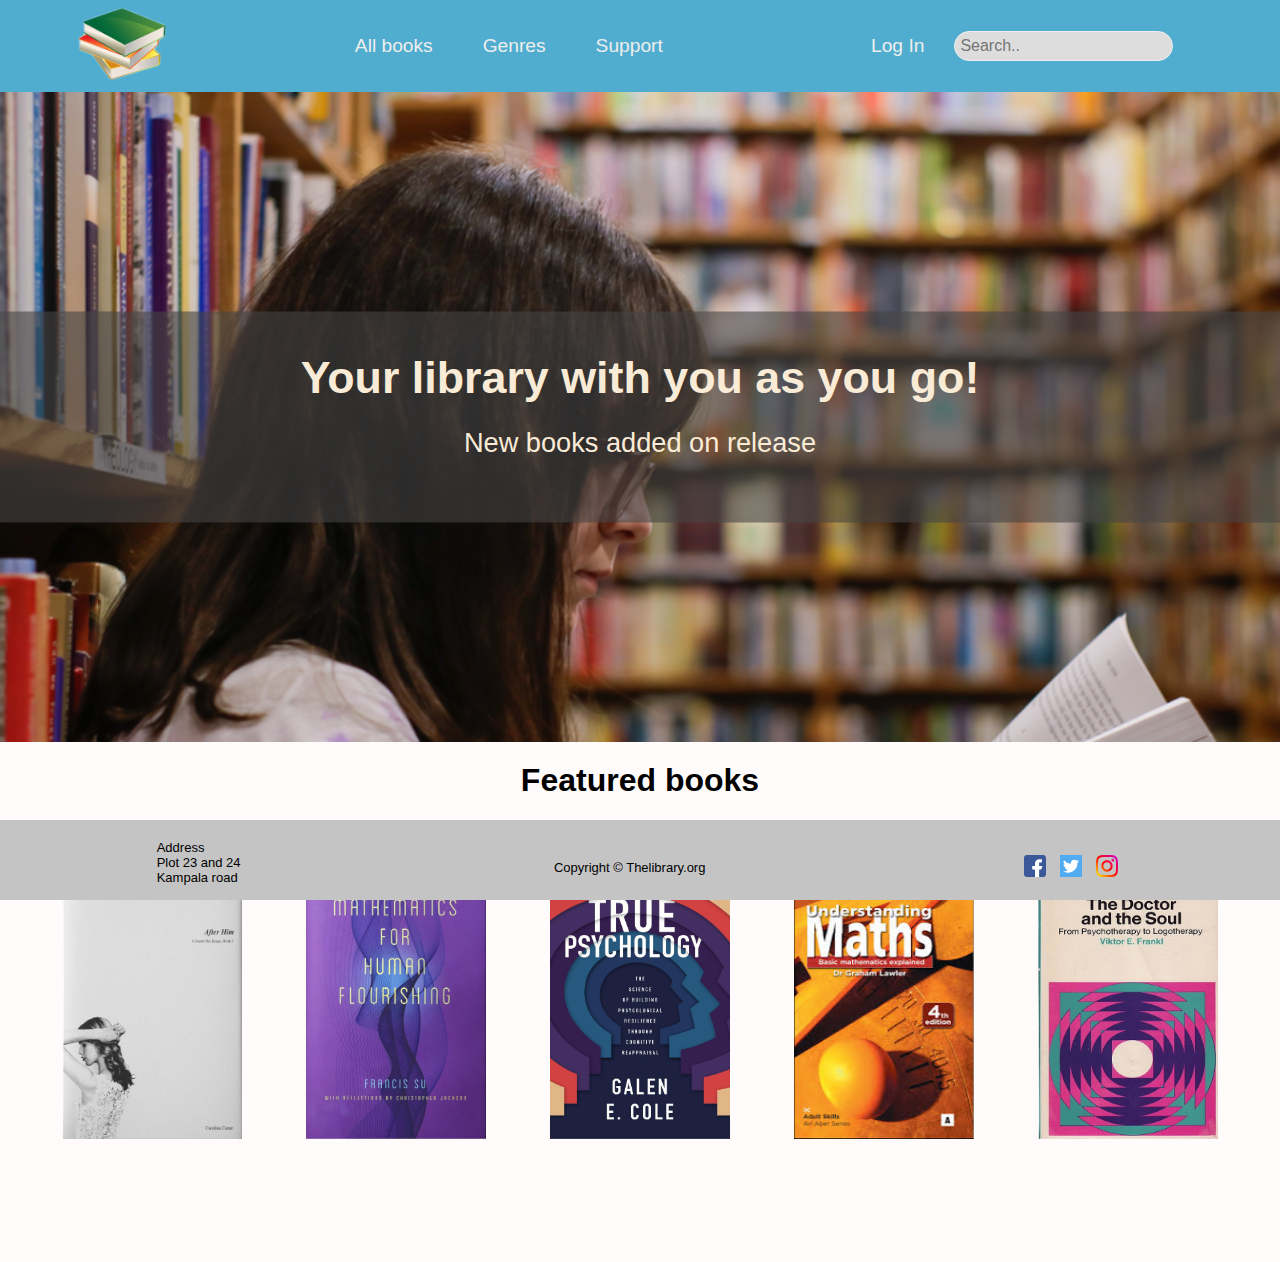
<file: UI/index.html>
<!DOCTYPE html>
<html lang="en">
  <head>
    <meta charset="UTF-8" />
    <meta name="viewport" content="width=device-width, initial-scale=1.0" />
    <title>The Library</title>
    <link rel="stylesheet" href="style.css" />
    <link rel="stylesheet" href="https://cdnjs.cloudflare.com/ajax/libs/font-awesome/4.7.0/css/font-awesome.min.css">
    <link rel="shortcut icon" href="../images/favicon.ico" type="image/x-icon">
  </head>
  <body>
    <div id="navbar">
      <div id="logo">
        <a href="../UI/index.html"><img id="img-logo" src="../images/books.png" alt="LOGO" /></a>
      </div>
      
      <div id="links">
        <ul>
          <li><a href="books.html">All books</a></li>
          <li><a href="bookGenres.html">Genres</a></li>
          <li><a href="support.html">Support</a></li>
        </ul>
      </div>

      <div id="nav-form">
        <a href="log-in.html">Log In</a>
        <form id="search-books">
          <input type="text" placeholder="Search.." />
        </form>
      </div>
    </div>

    <!--The Mobile Menu-->
<div class="topnav" id="myTopnav">
  <div id="mobile-logo">
    <img id="img" src="../images/books.png" alt="LOGO" />
  </div>
  <div style="display: flex; align-self: center;">
      <input type="text" class="active-search" placeholder="Search..">
      <span style="padding-left: 10px"><a href="log-in.html">Log In</a></span>
  </div>
  <a href="books.html">All Books</a>
  <a href="#genres">Genres</a>
  <a href="#support">Support</a>
    <a  href="javascript:void(0);" class="toggle" onclick="myFunction()">
      <!-- <span class="line"></span>
      <span class="line"></span>
      <span class="line"></span> -->
      <i class="fa fa-bars"></i>
  </a>
</div>


  <div id="home-section">
        <div id="intro">
             <h2>Your library with you as you go!</h2>
             <p>New books added on release</p>
         </div>
  </div>
    
    <section class="featured-books">
        <h1 style="text-align: center; padding: 20px; font-size: 2rem;">Featured books</h1>
        <div class="feat-books">
            <li class="book-item">
              <span>Book title</span>
                <img src="../images/feature-books/book1.png" alt="Psychology book">
                <span class="borrow-item">
                  <button id="borrow-book">Borrow</button>
                </span>
            </li>
            <li class="book-item">
                <span>Fundamentals</span>
                <img class="image" src="../images/feature-books/math2.jpg" alt="Mathematics for human flourishing">
                <span class="borrow-item">
                    <button id="borrow-book">Borrow</button>
                </span>
            </li>
            
            <li class="book-item">
                <span>Fundamentals</span>
                <img class="image" src="../images/feature-books/psychology2.jpg" alt="True psychology book">
                <span class="borrow-item">
                    <button id="borrow-book">Borrow</button>
                </span>
            </li>
            <li class="book-item">
                <span>Understanding Mathss</span>
                <img class="image" src="../images/feature-books/math3.jpg" alt="Understanding mathematics">
                
                <span class="borrow-item">
                    <button id="borrow-book">Borrow</button>
                </span>
                
            </li>
            <li class="book-item">
                <span>The doctor and the Soul</span>
                <img src="../images/feature-books/psychology1.jpg" alt="Book-The doctor and the soul">
                <span class="borrow-item">
                    <button id="borrow-book">Borrow</button>
                </span>
                
            </li>
            

        </ul>


    
    <section class="footer" style="position: fixed;">
        <div id="address" style="padding-top: 20px;">
            <p>
                Address
                <br>Plot 23 and 24
                <br>Kampala road
            </p>
        </div>
        <div style="padding-top: 40px;">
            <p>Copyright &#169 Thelibrary.org</p>
        </div>
        <div id="media-icons" style="padding-top: 30px">
            <a href="https://www.facebook.com"><img src="../images/facebook.svg" alt="facebook"></a>
            <a href="https://www.twitter.com"><img src="../images/twitter.svg" alt="twitter"></a>
            <a href="www.instagram.com"><img src="../images/instagram.svg" alt="instagram"></a>

        </div>
        
    </section>
    <script src="../scripts/app.js"></script>
  </body>
</html>
</file>
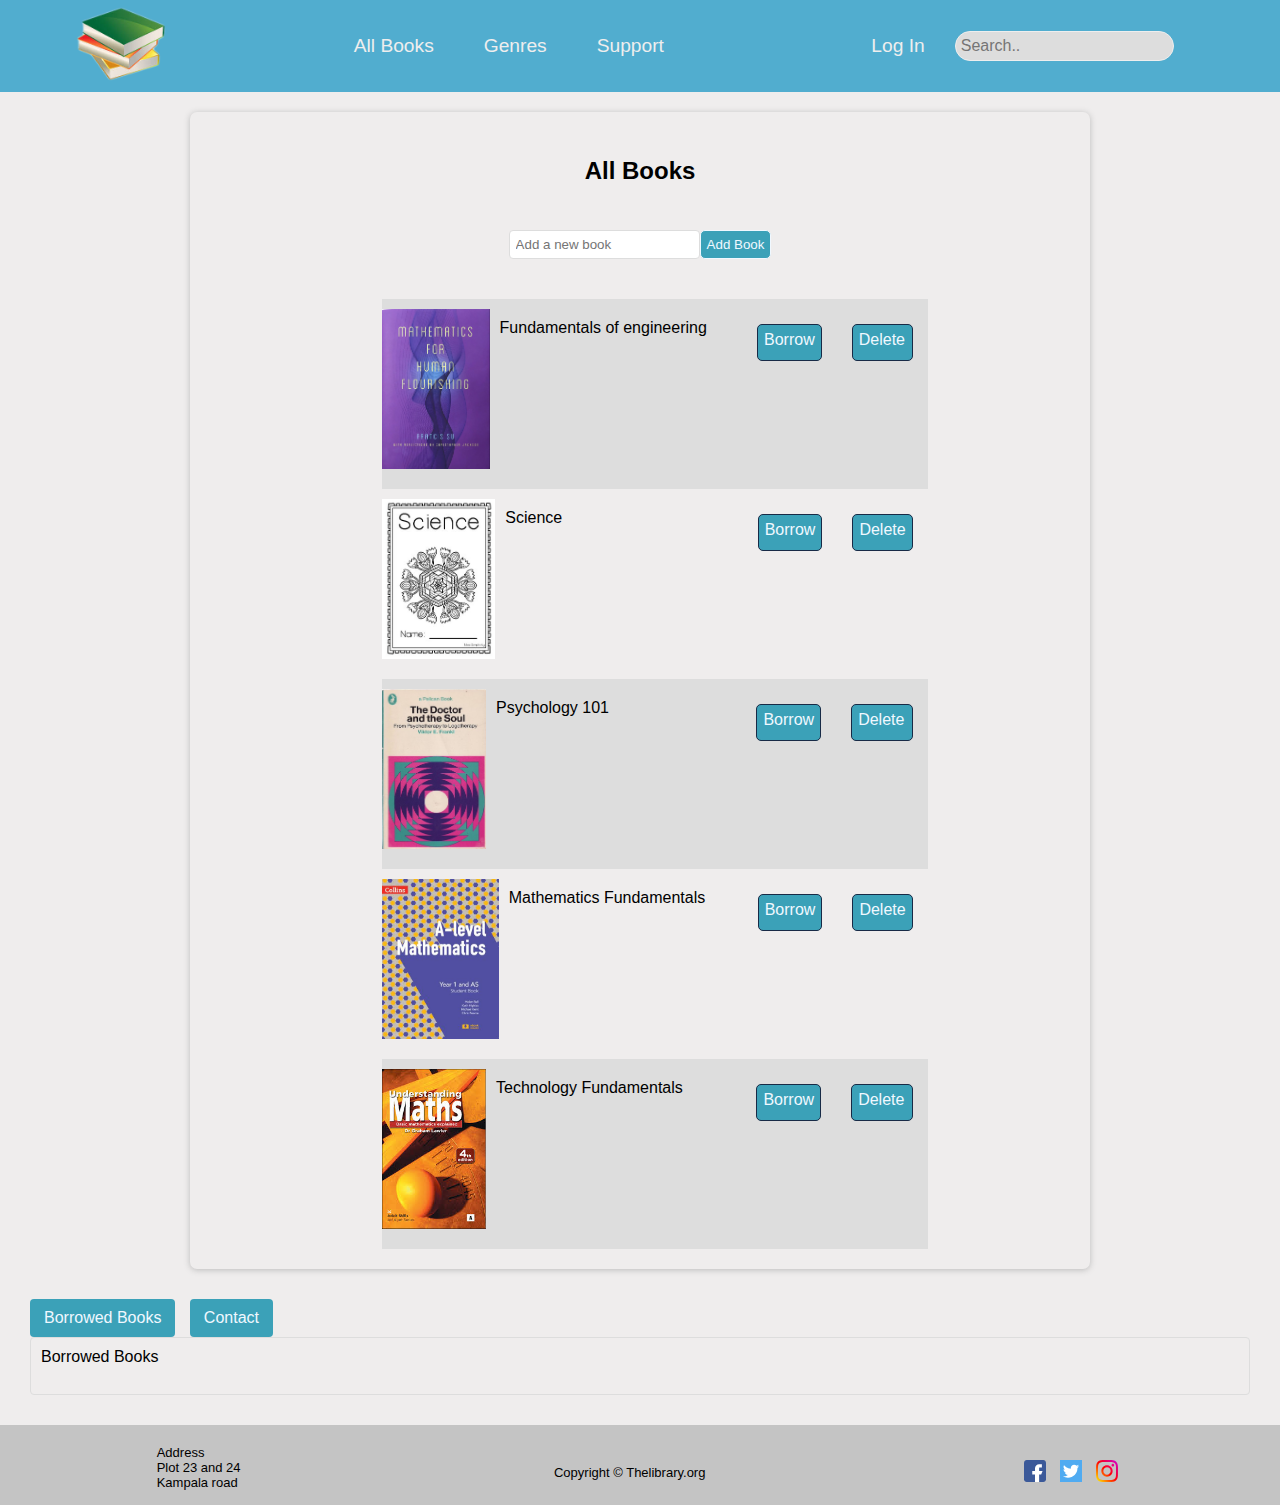
<file: UI/books.html>
<!DOCTYPE html>
<html lang="en">
  <head>
    <meta charset="UTF-8" />
    <meta name="viewport" content="width=device-width, initial-scale=1.0" />
    <link rel="stylesheet" href="style.css" />
    <link
      rel="shortcut icon"
      href="../images/favicon.ico"
      type="image/x-icon"
    />

    <link
      href="https://fonts.googleapis.com/icon?family=Material+Icons"
      rel="stylesheet"
    />
    <title>The Library-all books</title>
  
  </head>
  <body>
    <!--Navigation bar-->
    <div id="navbar">
      <div id="logo">
        <a href="../UI/index.html"><img id="img-logo" src="../images/books.png" alt="LOGO" /></a>
      </div>
      <div id="links">
        <ul>
          <li><a href="books.html">All Books</a></li>
          <li><a href="bookGenres.html">Genres</a></li>
          <li><a href="support.html">Support</a></li>
        </ul>
      </div>
      <div id="nav-form">
        <a href="log-in.html">Log In</a>
        <form id="search-books">
          <input type="text" placeholder="Search.." />
        </form>
      </div>
    </div>
    <span id="welcome-text"></span>

        <!--The Mobile Menu-->
  <div class="topnav" id="myTopnav">
    <div id="mobile-logo">
      <img id="img" src="../images/books.png" alt="LOGO" />
    </div>
    <div style="display: flex; align-self: center;">
        <input type="text" class="active-search" placeholder="Search..">
        <span style="padding-left: 10px"><a href="log-in.html">Log In</a></span>
    </div>
    <a href="books.html">All books</a>
    <a href="#genres">Genres</a>
    <a href="#support">Support</a>
      <a  href="javascript:void(0);" class="toggle" onclick="myFunction()">
        <!-- <span class="line"></span>
        <span class="line"></span>
        <span class="line"></span> -->
        <i class="fa fa-bars"></i>
    </a>
  </div>

    

    <div class="all-books">
      <h2 style="padding: 25px;" >All Books</h2>
      <form id="add-book">
        <input type="text" placeholder="Add a new book">
        <button>Add Book</button>
      </form>
      <ul id="book-ul">
        <li>
          <img class="image" src="../images/feature-books/math2.jpg">
          <span class="title">Fundamentals of engineering</span>
          <span class="borrow">Borrow</span>
          <span class="delete-bk">Delete</span>
        </li>

        <li>
          <img class="image" src="../images/feature-books/science1.jpg">
          <span class="title">Science</span>
          <span class="borrow">Borrow</span>
          <span class="delete-bk">Delete</span>
        </li>

        <li>
          <img src="../images/feature-books/psychology1.jpg" class="image">
          <span class="title">Psychology 101</span>
          <span class="borrow">Borrow</span>
          <span class="delete-bk">Delete</span>
        </li>

        <li>
          <img src="../images/feature-books/math4.jpg" class="image">
          <span class="title">Mathematics Fundamentals</span>
          <span class="borrow">Borrow</span>
          <span class="delete-bk">Delete</span>
        </li>

        <li>
          <img src="../images/feature-books/math3.jpg" alt="book cover" class="image">
          <span class="title">Technology Fundamentals</span>
          <span class="borrow">Borrow</span>
          <span class="delete-bk">Delete</span>
        </li>
      </ul>
    </div>

    <div id="tabbed-content">
      <ul class="tabs">
        <li data-target="#Borrow" class="active">Borrowed Books</li>
        <li data-target="#contact">Contact</li>
      </ul>
      <div class="panel active" id="Borrow">
        <p>Borrowed Books</p><br>
        
      </div>
      <div class="panel" id="contact">
        <p>Content for contact tab...</p>
        <p>Lorem ipsum dolor sit amet, consectetur adipiscing elit. Vestibulum id nunc porta urna ornare rhoncus. Ut convallis ante at.</p>
      </div>
    </div>
   

    <div class="footer">
      <div id="address" style="padding-top: 20px;">
          <p>
              Address
              <br>Plot 23 and 24
              <br>Kampala road
          </p>
      </div>
      <div style="padding-top: 40px;">
          <p>Copyright &#169 Thelibrary.org</p>
      </div>
      <div id="media-icons" style="padding-top: 30px">
          <a href="https://www.facebook.com"><img src="../images/facebook.svg" alt="facebook"></a>
          <a href="https://www.twitter.com"><img src="../images/twitter.svg" alt="twitter"></a>
          <a href="www.instagram.com"><img src="../images/instagram.svg" alt="instagram"></a>

      </div>
      
    </div>

    <script src="../scripts/app.js"></script>
  </body>
</html>
</file>
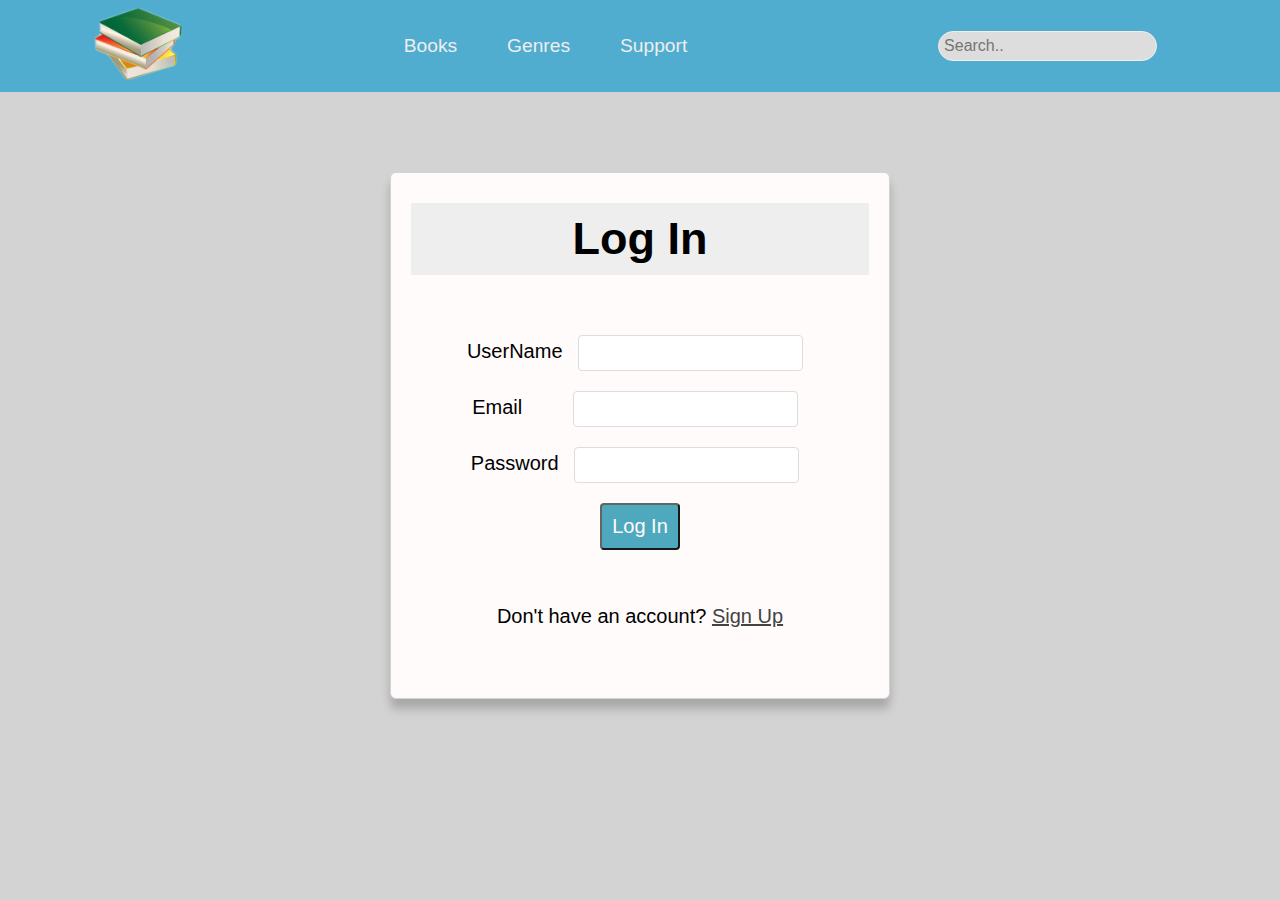
<file: UI/log-in.html>
<!DOCTYPE html>
<html lang="en">
<head>
    <meta charset="UTF-8">
    <meta name="viewport" content="width=device-width, initial-scale=1.0">
    <link rel="stylesheet" href="style.css">
    <link rel="shortcut icon" href="../images/favicon.ico" type="image/x-icon">
    <title>The Library</title>
</head>
<body style="background-color: #d4d3d3;">
    <nav id="navbar">
        <div id="logo">
          <a href="../UI/index.html"><img id="img-logo" src="../images/books.png" alt="LOGO" /></a>
        </div>
        <div id="links">
          <ul>
            <li><a href="books.html">Books</a></li>
            <li><a href="bookGenres.html">Genres</a></li>
            <li><a href="support.html">Support</a></li>
          </ul>
        </div>
        <div id="nav-form">
          <form>
            <input type="text" placeholder="Search.." />
          </form>
        </div>
    </nav>

        <!--The Mobile Menu-->
  <div class="topnav" id="myTopnav">
    <div id="mobile-logo">
      <img id="img" src="../images/books.png" alt="LOGO" />
    </div>
    <div style="display: flex; align-self: center;">
        <input type="text" class="active-search" placeholder="Search..">
        <span style="padding-left: 10px"><a href="log-in.html">Log In</a></span>
    </div>
    <a href="books.html">Books</a>
    <a href="#genres">Genres</a>
    <a href="#support">Support</a>
      <a  href="javascript:void(0);" class="toggle" onclick="myFunction()">
        <!-- <span class="line"></span>
        <span class="line"></span>
        <span class="line"></span> -->
        <i class="fa fa-bars"></i>
    </a>
  </div>

    <div id="wrapper">
        <div id="page-banner">
            <h2>Log In</h2>
        </div>
        <div class="alert"></div>
        <form id="logIn" action="../UI/books.html">
            <label for="username">UserName</label>
            <input type="text" id="username" required 
            >
            <br>
            <label for="Email" style="
            padding-right: 35px;
            ">Email</label>
            <input type="email" id="Email" required 
            >
            <br>
            <label for="password">Password</label>
            <input type="password" id="password" required
            >
            <br>
            <button id="btn-log-in" type="submit">Log In</button>
            <br>
        </form>
        <p id="bottom-text">Don't have an account? <a href="signup.html">Sign Up</a></p>

    </div>
    <script src="../scripts/app.js"></script>
</body>
</html>
</file>
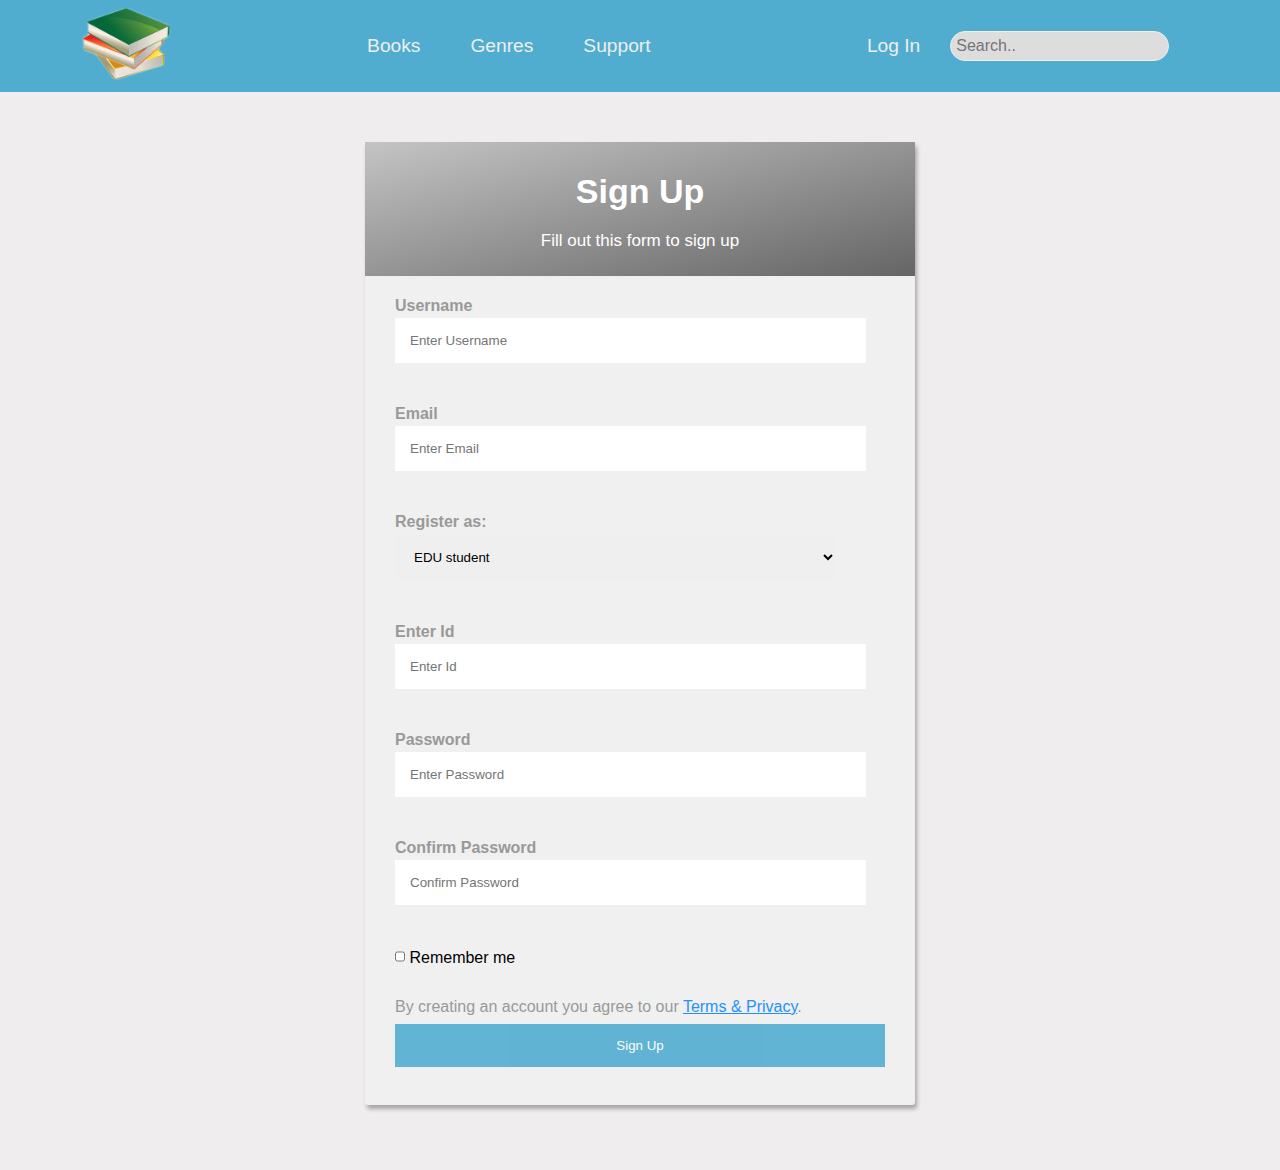
<file: UI/signup.html>
<!DOCTYPE html>
<html lang="en">
  <head>
    <meta charset="UTF-8" />
    <meta name="viewport" content="width=device-width, initial-scale=1.0" />
    <link
      rel="stylesheet"
      href="https://fonts.googleapis.com/css?family=Roboto|Courgette|Pacifico:400,700"
    />
    <title>The Library</title>
       <link rel="stylesheet" href="style.css" />
       <link rel="shortcut icon" href="../images/favicon.ico" type="image/x-icon">
</head>
   
       
<body>
  <nav id="navbar">
    <div id="logo">
      <a href="../UI/index.html"><img id="img-logo" src="../images/books.png" alt="LOGO" /></a>
    </div>
    <div id="links">
      <ul>
        <li><a href="books.html">Books</a></li>
        <li><a href="bookGenres.html">Genres</a></li>
        <li><a href="support.html">Support</a></li>
      </ul>
    </div>
    <div id="nav-form">
      <a href="log-in.html">Log In</a>
      <form>
        <input type="text" placeholder="Search.." />
      </form>
    </div>
  </nav>
    <div class="signup-form">
        <div class="alert"></div>
        <form id="signupform" name="signupform" action="../UI/books.html" >
            <div class="form-header">
                <h2>Sign Up</h2>
                <p>Fill out this form to sign up</p>
            </div>
            <div class="form-group">
                <label for="email"><b>Username</b></label>
    <input type="text" placeholder="Enter Username" id="Username" name="Username" onChange="userValid()" required>
          <div id="err1"></div>
            </div>
            <div class="form-group">
                <label for="email"><b>Email</b></label>
    <input type="email" placeholder="Enter Email" name="email" id="email" onChange="emailValid()" required>
            </div>
            <div class="form-group">
                <label for="register"><b>Register as:</b></label>


          <select name="register" id="register" onChange="myID()">
            <option value="EDU student">EDU student</option>
            <option value="EDU Staff">EDU Staff</option>
            <option value="EDU LF">EDU LF</option>
            <option value="Other">Other</option>

          </select>
        </div>
        <div class="form-group">
          <label for="id"><b>Enter Id</b></label><br />
          <input type="text" id="id" placeholder="Enter Id" name="id" maxlength="5" onChange="idValid()" required/>
          <div id="err4"></div>
        </div>
        <div class="form-group">
          <label for="psw"><b>Password</b></label>
          <input
            type="password"
            id="psw"
            placeholder="Enter Password"
            name="psw"
            onChange="passValid()"
            required
          />
          <div id="err2"></div>
        </div>
        <div class="form-group">
          <label for="psw-repeat"><b>Confirm Password</b></label>
          <input
            type="password"
            id="cpsw"
            placeholder="Confirm Password"
            name="cpsw"
            onChange="passMatch()"
            required
          />
          <div id="err3"></div>
        </div>
        <div class="form-group">
          <input
              id="save"
              type="checkbox"
              name="save"
              style="margin-bottom: 15px; width: 10px;"
            />
            <label style="color: black;">Remember me</label>
        </div>
        <p>
          By creating an account you agree to our
          <a href="#" style="color: dodgerblue">Terms & Privacy</a>.
        </p>

        <div class="clearfix">
          <button type="submit" id="signupbtn" class="signupbtn">Sign Up</button>
        </div>
    
      </form>
    </div>

    <script src="../scripts/app.js"></script>
  </body>
</html>
</file>
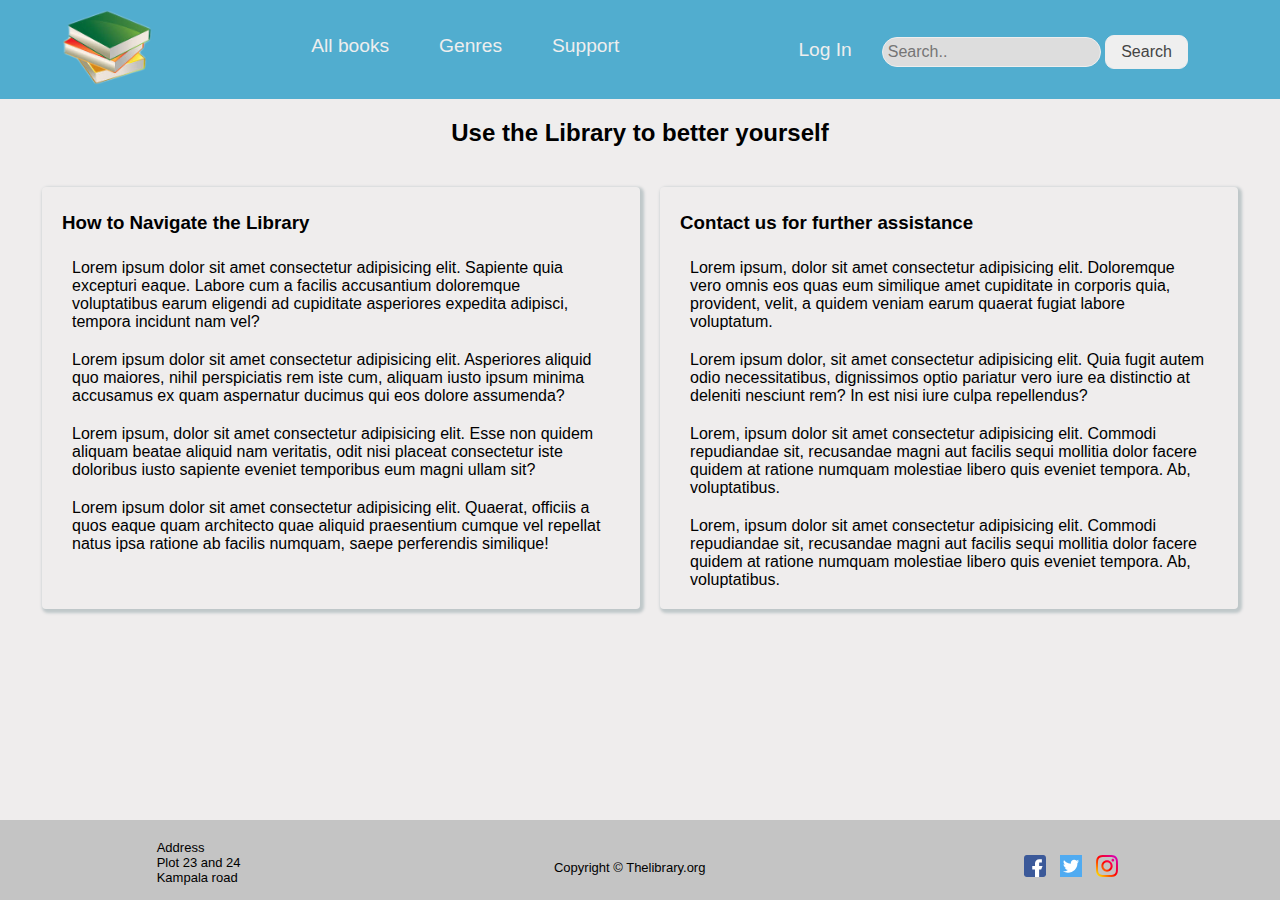
<file: UI/support.html>
<!DOCTYPE html>
<html lang="en">
<head>
    <meta charset="UTF-8">
    <meta name="viewport" content="width=device-width, initial-scale=1.0">
    <link rel="stylesheet" href="style.css">
    <link rel="shortcut icon" href="../images/favicon.ico" type="image/x-icon">
    <link href="https://fonts.googleapis.com/icon?family=Material+Icons" rel="stylesheet">
    <title>The Library</title>
</head>
<body>
    <div id="navbar">
        <div id="logo">
          <a href="../UI/index.html"><img id="img-logo" src="../images/books.png" alt="LOGO" /></a>
        </div>
        <div id="links">
          <ul>
            <li><a href="books.html">All books</a></li>
            <li><a href="bookGenres.html">Genres</a></li>
            <li><a href="support.html">Support</a></li>
          </ul>
        </div>
        <div id="nav-form">
          <a href="log-in.html">Log In</a>
          <form>
            <input type="text" placeholder="Search.." />
            <button type="submit">Search</button>
          </form>
        </div>
      </div>
<!--Contact details-->
<h2 style="text-align: center; padding: 20px;">Use the Library to better yourself</h2>
<div id = "support-contact">
  
  <div class="support-section">
    <h3>How to Navigate the Library</h3>
    <p>Lorem ipsum dolor sit amet consectetur adipisicing elit. 
      Sapiente quia excepturi eaque. Labore cum a facilis accusantium doloremque 
      voluptatibus earum eligendi ad cupiditate asperiores expedita adipisci, tempora incidunt nam vel?
    </p>
    <p>Lorem ipsum dolor sit amet consectetur adipisicing elit. Asperiores aliquid quo maiores, nihil perspiciatis 
      rem iste cum, aliquam iusto ipsum minima accusamus ex quam aspernatur ducimus qui eos dolore assumenda?
    </p>
    <p>Lorem ipsum, dolor sit amet consectetur adipisicing elit. Esse non quidem aliquam beatae aliquid nam veritatis, 
      odit nisi placeat consectetur iste doloribus iusto sapiente eveniet temporibus eum magni ullam sit?
    </p>
    <p>Lorem ipsum dolor sit amet consectetur adipisicing elit. Quaerat, officiis a quos eaque quam 
      architecto quae aliquid praesentium cumque vel repellat natus ipsa ratione ab facilis numquam, 
      saepe perferendis similique!
    </p>

  </div>
  <div class="support-section">
    <h3>Contact us for further assistance</h3>
    <p>Lorem ipsum, dolor sit amet consectetur adipisicing elit. Doloremque 
      vero omnis eos quas eum similique amet cupiditate in corporis quia, provident, 
      velit, a quidem veniam earum quaerat fugiat labore voluptatum.
    </p>
    <p>Lorem ipsum dolor, sit amet consectetur adipisicing elit. Quia fugit autem odio 
      necessitatibus, dignissimos optio pariatur vero iure ea distinctio at deleniti 
      nesciunt rem? In est nisi iure culpa repellendus?</p>

    <p>Lorem, ipsum dolor sit amet consectetur adipisicing elit. Commodi repudiandae sit, 
      recusandae magni aut facilis sequi mollitia dolor facere quidem at ratione numquam molestiae 
      libero quis eveniet tempora. Ab, voluptatibus.</p>

    <p>Lorem, ipsum dolor sit amet consectetur adipisicing elit. Commodi repudiandae sit, 
      recusandae magni aut facilis sequi mollitia dolor facere quidem at ratione numquam molestiae 
      libero quis eveniet tempora. Ab, voluptatibus.</p>
  </div>
    
</div> 

<div class="footer" style="position: fixed;">
  <div id="address" style="padding-top: 20px;">
      <p>
          Address
          <br>Plot 23 and 24
          <br>Kampala road
      </p>
  </div>
  <div style="padding-top: 40px;">
      <p>Copyright &#169 Thelibrary.org</p>
  </div>
  <div id="media-icons" style="padding-top: 30px">
      <a href="https://www.facebook.com"><img src="../images/facebook.svg" alt="facebook"></a>
      <a href="https://www.twitter.com"><img src="../images/twitter.svg" alt="twitter"></a>
      <a href="www.instagram.com"><img src="../images/instagram.svg" alt="instagram"></a>

  </div>
  
</div>

<script src="../scripts/app.js"></script>

</body>
</html>
</file>
<file: UI/style.css>
* {
  scroll-behavior: smooth;
  margin: 0;
  padding: 0;
  font-family: "Lucida Sans", "Lucida Sans Regular", "Lucida Grande",
    "Lucida Sans Unicode", Geneva, Verdana, sans-serif;
}
/* The Mobile Menu styling */
.topnav {
  display: none;
  overflow: hidden;
  background-color: #51adcf;
}

.topnav a {
  display: flex;
  color: #f2f2f2;
  align-items: center;
  justify-content: center;
  flex-direction: column;
  flex-wrap: wrap;
  text-align: center;
  padding: 12px 10px;
  text-decoration: none;
  font-size: 15px;
}

.topnav a:hover {
  background-color: #ddd;
  color: black;
}

.toggle {
  color: #f2f2f2;
}
.toggle:hover {
  background-color: #ddd;
  color: black;
}

/* .topnav a:active {
  background-color: #51adcf;
  color: white;
} */

#img {
  width: 40px;
  height: 35px;
}

.topnav .toggle {
  display: none;
}

.active-search {
  padding: 5px;
  border-radius: 4px;
  border: 1px solid #ddd;
  display: flex;
  align-self: center;
}
.topnav span a:hover {
  color: #444;
}

/* @media screen and (max-width: 600px) {
  .topnav.responsive {position: relative;}
  .topnav.responsive .icon {
    position: absolute;
    right: 0;
    top: 0;
  }
  .topnav.responsive a {
    float: none;
    display: block;
    text-align: left;
  }
  .topnav.responsive a:first-child{
  display: inline-block;
  }
  .active-search.responsive{
  display: inline-block;
  }
} */

#logo {
  display: flex;
  flex-direction: row;
  justify-content: flex-start;
  align-self: center;
}

#img-logo {
  width: auto;
  height: auto;
  max-height: 90px;
  max-width: 90px;
}

#nav-form form {
  align-self: center;
  padding: 20px;
}

#nav-form button,
#nav-form input {
  padding: 5px;
  font-size: 1rem;
  font-family: "Lucida Sans", "Lucida Sans Regular", "Lucida Grande",
    "Lucida Sans Unicode", Geneva, Verdana, sans-serif;
  border: 1px solid #eee;
  color: #444;
}
#nav-form button {
  border-radius: 9px;
  margin-top: 5px;
  padding: 7px 15px;
}

#nav-form input {
  background-color: #ddd;
  border-radius: 15px;
}

#nav-form button:hover {
  background-color: #ddd;
  color: black;
}



#navbar {
  width: 100%;
  background-color: #51adcf;
  display: flex;
  justify-content: space-around;
  font-family: "Lucida Sans", "Lucida Sans Regular", "Lucida Grande",
    "Lucida Sans Unicode", Geneva, Verdana, sans-serif;
}

#navbar ul {
  display: flex;
  list-style-type: none;
  flex-direction: row;
  justify-content: center;
  align-self: center;
  padding: 10px;
}
#navbar ul li {
  display: flex;
  align-self: center;
  margin: 10px;
  padding: 15px;
  font-size: 1.2rem;
  /* text-transform: uppercase; */
}
#navbar ul li a {
  text-decoration: none;
  color: #eee;
}

#navbar ul li:hover {
  border-bottom: 1px solid #ddd;
}

#navbar ul li a:hover {
  color: #444;
}

#nav-form {
  padding: 10px;
  display: flex;
  flex-direction: row;
  justify-content: flex-end;
}
#nav-form a {
  text-decoration: none;
  padding: 10px;
  align-self: center;
  font-size: 1.2rem;
  color: #eee;
}

#nav-form a:hover {
  color: #444;
}

#home-section {
  width: 100%;
  background: url("../images/background.png");
  background-repeat: no-repeat;
  height: 650px;
  background-size: cover;
}

#intro {
  position: relative;
  top: 50%;
  left: 50%;
  transform: translate(-50%, -50%);
  background-color: rgba(70, 68, 68, 0.6);
  padding: 40px;
  text-align: center;
  color: antiquewhite;
}
#intro h2 {
  font-size: 2.8rem;
}
#intro p {
  font-size: 1.7rem;
  padding: 1.5rem 0;
}
.featured-books {
  width: 100%;
  height: 520px;
  background-color: #fffbfb;
}

#wrapper {
  width: 90%;
  max-width: 700px;
  margin: 80px auto;
  border-radius: 6px;
  box-shadow: 0px 10px 10px rgba(0, 0, 0, 0.2);
  box-sizing: border-box;
  padding: 20px;
  padding-bottom: 40px;
  overflow: hidden;
  border: 1px solid lightgray;
  background-color: #fffbfb;
  text-align: center;
}

#page-banner {
  background: #eee;
  padding: 10px 0;
  margin: 10px 0;
  width: 100%;
  font-size: 30px;
  font-family: "Trebuchet MS", "Lucida Sans Unicode", "Lucida Grande",
    "Lucida Sans", Arial, sans-serif;
}

#logIn {
  margin: 20px;
  padding: 15px;
  padding-top: 30px;
  font-size: 20px;
  font-family: "Trebuchet MS", "Lucida Sans Unicode", "Lucida Grande",
    "Lucida Sans", Arial, sans-serif;
}

#logIn input {
  padding: 8px;
  border: 1.5px solid #ddd;
  border-radius: 4px;
  font-size: 16px;
  color: #444;
  margin: 10px;
}

#logIn button {
  cursor: pointer;
  margin: 10px;
  padding: 10px;
  border-radius: 4px;
  background-color: #3ba1b8;
  color: #fffbfb;
  font-size: 20px;
  font-family: 'Trebuchet MS', 'Lucida Sans Unicode', 'Lucida Grande', 'Lucida Sans', Arial, sans-serif;
  opacity: 0.9;
}

#logIn button:hover{
  opacity: 1;
}

/* #logIn button a{
  text-decoration: none;
  color: #FFFBFB;

} */

#wrapper #bottom-text{
  font-family: 'Trebuchet MS', 'Lucida Sans Unicode', 'Lucida Grande', 'Lucida Sans', Arial, sans-serif;
  font-size: 20px;
  margin: 20px;
  padding: 10px;
}

#bottom-text a {
  color: #444;
}

/* Extra small devices (phones, 600px and down) */
@media screen and (max-width: 600px) {
  #navbar {
    display: none;
    /* flex-direction: column;
    flex-wrap: wrap;
    width: 100%;
    justify-content: center;
    align-items: center;  */
  }

  .topnav {
    display: flex;
    padding-left: 5px;
    justify-content: space-between;
    align-items: center;
  }

  .topnav a {
    display: none;
  }
  .topnav a.toggle {
    /* float: right; */
    display: flex;
  }

  .topnav.responsive {
    position: relative;
    display: flex;
    flex-direction: column;
    align-items: flex-start;
  }
  .topnav.responsive .toggle {
    position: absolute;
    right: 0;
    top: 0;
  }
  .topnav.responsive a {
    display: flex;
    text-align: left;
    flex-direction: column;
    align-items: center;
    justify-content: center;
  }

  #mobile-logo {
    display: flex;
  }
  .topnav span a {
    display: flex;
  }

  /* #links{
    flex-direction: column;
    display: none;
  } */

  #nav-form {
    text-align: center;
  }

  #wrapper {
    max-width: 400px;
  }

  #logIn {
    text-align: center;
  }
  #intro {
    padding: 30px 10px 10px 10px;
    width: 250px;
    height: 150px;
    position: relative;
  }
  #intro h2 {
    font-size: 1.5rem;
  }
  #intro p {
    font-size: 1rem;
    padding: 1rem 0 0 0.3rem;
  }
  #home-section {
    height: 400px;
  }
  #links.active {
    display: flex;
  }
}

/*really small phones 350px and below*/
@media screen and (max-width: 350px) {
  #wrapper {
    max-width: 280px;
  }
  #logIn {
    padding: 0;
    margin: 0;
  }
}

/* Medium devices (portrait tablets and large phones, 600px and up) */
@media screen and (min-width: 600px) {
  #wrapper {
    max-width: 500px;
  }
}

body {
  background-color: #efeded;
}

/* Style the buttons inside the tab */
.category button {
  background-color: inherit;
  border: none;
  outline: none;
  cursor: pointer;
  padding: 14px 16px;
  transition: 0.3s;
  font-size: 17px;
}


/* body{
    background-color: #EFEDED;
} */

#tabbed-content {
  margin: 30px;
}
#tabbed-content ul {
  list-style-type: none;
  
}
#tabbed-content li{
  display: inline-block;
  padding: 10px 14px;
  background: #3ba1b8;
  border-radius: 4px;
  cursor: pointer;
  margin-right: 10px;
  color: aliceblue;
}

#tabbed-content .panel{
  display: none;
  border: 1px solid #ddd;
  padding: 10px;
  border-radius: 4px;
}

#tabbed-content .panel.active{
  display: flex;
  flex-direction: column;
  flex-wrap: wrap;
}

.tabs{
  display: block;
}
.cart{
  padding: 5px;
}
p:nth-child(even).cart{
  background-color: #ddd;
}  

 
#welcome-text{
  float: right;
  font-size: 15px;
}
  
  
  /* Style the tab content, the books in each category*/
  .tabcontent {
    display: none;
    /* visibility: hidden; */
    padding: 6px 12px;
    /* border: 1px solid #ccc; */
    border-top: none;
  }
/* Style the buttons inside the tab */
.category button {
  background-color: inherit;
  border: none;
  outline: none;
  cursor: pointer;
  padding: 14px 16px;
  transition: 0.3s;
  font-size: 17px;
}

/* Change background color of buttons on hover */
.category button:hover {
  background-color: #ddd;
}

/* Create an active/current tablink class */
.category button.active {
  background-color: #ccc;
}


/* Style the tab */
.category {
  margin-top: 10px;
  overflow: hidden;
  border: 1px solid #ccc;
  background-color: #f1f1f1;
  text-align: center;
  /* display: flex; */
}

.books {
  background-color: #efeded;
  margin-top: 30px;
}

.col-books {
  display: flex;
  justify-content: space-between;
  align-items: center;
  flex-direction: row;
  flex-wrap: wrap;
}

.col-books div {
  flex-flow: row wrap;
}

.container {
  position: relative;
  width: 50%;
}

.container img {
  opacity: 1;
  padding: 30px;
  cursor: pointer;
  transition: 0.5s ease;
  backface-visibility: hidden;
}
.container:hover img {
  opacity: 0.3;
}

.middle {
  transition: 0.5s ease;
  opacity: 0;
  position: absolute;
  top: 50%;
  left: 100%;
  transform: translate(-50%, -50%);
  /* -ms-transform: translate(-50%, -50%) */
}

.container:hover .middle {
  opacity: 1;
}

.text {
  background-color: #4c93af;
  color: aliceblue;
  font-size: 20px;
  padding: 16px 32px;
  cursor: pointer;
}

.btn {
  display: flex;
  justify-content: center;
}

.delete {
  background-color: #3ba1b8;
  padding: 8px;
  margin-bottom: 20px;
  /* font-size: 18px; */
  color: aliceblue;
  border-radius: 4px;
}

.delete:hover {
  background-color: #eee;
  color: #444;
  cursor: pointer;
}

.delete:disabled {
  color: #444;
}

@media only screen and (min-width: 700px) {
  .col-books {
    /* flex-direction: column; */
    justify-content: center;
    align-items: center;
  }
}

.feat-books {
  display: flex;
  flex-direction: row;
  width: 100%;
  justify-content: center;
  /* flex-wrap: wrap; */
}
.book-item {
  list-style-type: none;
  padding: 2rem;
  position: relative;
}
.book-item > img {
  width: 180px;
  height: 270px;
  opacity: 1;
  display: block;
  transition: 0.5s ease;
  backface-visibility: hidden;
}
.book-item .borrow-item{
  transition: .5s ease;
  opacity: 0;
  position: absolute;
  top: 50%;
  left: 50%;
  transform: translate(-50%, -50%);
  -ms-transform: translate(-50%, -50%)
}

.book-item:hover img{
  opacity: 0.3;
}

.book-item:hover .borrow-item {
  opacity: 1;
}

.book-item > span > button {
  font-size: 13px;
}
#borrow-book {
  font-size: 16px;
  padding: 10px 20px;
  color: aliceblue;
  border-radius: 8px;
  background-color: rgb(51, 160, 233);
  cursor: pointer;
}

.footer {
  bottom: 0;
  left: 0;
  width: 100%;
  /* height: 100px; */
  background-color: #c4c4c4;
  display: flex;
  
  flex-direction: row;
  justify-content: space-around;
  flex-wrap: wrap;
  font-size: 13px;
  padding-top: 0;

}
.footer > div {
  padding: 15px;
  flex-shrink: 0;
}

#media-icons img {
  display: inline-block;
  width: 1.4rem;
  height: 1.4rem;
  padding: 5px;
}

@media only screen and (max-width: 650px) {
  .footer {
    flex-direction: column;
    justify-content: center;
  }
}

/* Signup css start */
#signup-form {
  color: #999;
  background: #e2e2e2;
  font-family: "Roboto", sans-serif;
}
.form-control {
  min-height: 20px;
  box-shadow: none;
  border-color: #e1e1e1;
}
.form-control:focus {
  border-color: #51adcf;
}
.form-control,
.btn {
  border-radius: 3px;
}
.form-header {
	margin: -30px -30px 20px;
	padding: 30px 30px 10px;
	text-align: center;
  background-color:  #859297;
  background: linear-gradient(to bottom right, #C4C4C4, #666565);
	border-bottom: 1px solid #eee;
	color: #fff;
}
.form-header h2 {
  font-size: 34px;
  font-weight: bold;
  margin: 0 0 10px;
  /* font-family: 'Pacifico', sans-serif; */
  font-family: inherit;
}
.form-header p {
  margin: 20px 0 15px;
  font-size: 17px;
  line-height: normal;
  /* font-family: 'Courgette', sans-serif; */
  font-family: inherit;
}
.signup-form {
  width: 550px;
  margin: 0 auto;
  padding: 50px 0;
}
.signup-form form {
  color: #999;
  border-radius: 3px;
  
	margin-bottom: 15px;
	background: #f0f0f0;
	box-shadow: 2px 4px 4px rgba(0, 0, 0, 0.3);
	padding: 30px;
}
.signup-form .form-group {
  margin-bottom: 20px;
}
/* Full-width input fields */
.form-group input,
.form-group select {
  width: 90%;
  padding: 15px;
  margin: 3px 0 22px 0;
  display: inline-block;
  border: none;
}

.form-group input[type="text"]:focus,
.form-group input[type="password"]:focus {
  background-color: #ddd;
  outline: none;
}

hr {
  border: 1px solid #f1f1f1;
  margin-bottom: 25px;
}

.form-group.success input {
  border-color: #2ecc71;
}

.form-group.error input {
  border-color: #e74c3c;
}

.form-group small {
  color: #e74c3c;
  position: absolute;
  bottom: 0;
  left: 0;
  visibility: hidden;
}

.form-group.error small {
  visibility: visible;
}

/* Set a style for all buttons */

/* Set a style for sign up buttons */
.signup-form button {
  background-color: #51adcf;
  color: white;
  padding: 14px 20px;
  margin: 8px 0;
  border: none;
  cursor: pointer;
  opacity: 0.9;
}

.signup-form button:hover {
  opacity: 1;
}

/* Extra styles for the cancel button */

/* Float cancel and signup buttons and add an equal width */
.signupbtn {
  float: center;
  width: 100%;
}

/* Add padding to container elements */
/* .container {
  padding: 16px;
} */

/* Clear floats */
.clearfix::after {
  content: "";
  clear: both;
  display: table;
}


/* Change styles for cancel button and signup button on extra small screens */
@media screen and (max-width: 300px) {
  .cancelbtn,
  .signupbtn {
    width: 100%;
  }
}

/* All books pages */
#add-book{
  display: flex;
  padding: 20px;
  justify-content: center;
  align-items: center;
}
#add-book input{
  padding: 6px;
  border-radius: 4px;
  margin-bottom: 20px;
  border: 1px solid #ddd;
  justify-content: center;
}

#add-book button{
  padding: 6px;
  border-radius: 5px;
  background: #3ba1b8;
  color: aliceblue;
  cursor: pointer;
  border: 1px solid;
  justify-content: center;
  align-self: start;
}

#add-book button:hover{
  background: rgb(24, 42, 70);
}
.all-books {
  width: 75%;
  max-width: 900px;
  box-sizing: border-box;
  background-color: #EFEDED;
  box-shadow: 0px 1px 6px #bbb;
  border-radius: 7px;
  /* margin: 20px 150px 25px 300px; */
  margin: 20px auto;

  padding: 20px;
  display: flex;
  justify-content: center;
  flex-direction: column;
  align-items: center;
}
.image{
  width: 120px;
  height: 160px;
}
.borrow,
.delete-bk {
  display: block;
}

.all-books ul {
  list-style-type: none;
  padding-left: 30px;
  display: flex;
  flex-direction: column;
  /* margin: 0 auto; */
}

.all-books li {
  padding: 10px 0 20px 0;
  display: flex;
  /* flex-direction: column; */
}

.all-books li:nth-child( odd ) {
  background-color: #ddd;
}

.all-books li:hover{
  box-shadow: 1px 1px 2px;
  
}
.all-books .title {
  width: 50%;
  padding: 10px;
  

}
.borrow,
.delete-bk {
  padding: 6px;
  color: aliceblue;
  background: #3ba1b8;
  margin: 15px;
  width: 55px;
  height: 23px;
  border-radius: 5px;
  cursor: pointer;
  border:1px solid  rgb(24, 42, 70);
}
.borrow:hover, .delete-bk:hover{
  background: rgb(24, 42, 70);
}

@media screen and (max-width: 600px){
  .all-books{
    width: 80%;
  }
  .borrow,
  .delete-bk{
    flex-wrap: wrap;
  }
  .all-books li {
    padding: 10px;
    flex-wrap: wrap;
    flex-direction: column;
   
  }
  #add-book{
    justify-content: center;
  }

  .all-books .title {
  
    padding: 5px;
    
  
  }
}

#support-contact{
  width: 95%;
  display: flex;
  flex-direction: row;
  justify-content: center;
  margin: 10px auto;
}

.support-section{
  padding: 10px 20px;
  margin: 10px;
  background-color: #EFEDED;
  box-shadow: 2px 2px 3px 2px #bfc7c9;
  border-radius: 4px;
}
.support-section p{
  padding: 10px;
}

.support-section h3{
  padding: 15px 0 15px 0;
}

/*SUPPORT PAGE */
/* #support-contact{
  background-image: url("https://images.unsplash.com/photo-1517411032315-54ef2cb783bb?ixlib=rb-1.2.1&ixid=eyJhcHBfaWQiOjEyMDd9&auto=format&fit=crop&w=500&q=60");
  background-size: auto;
  text-align: center;
  padding: 20px;
}

.support-detail{
  padding: 5px 20px;
  color:rgb(178, 182, 189);
}

.support-detail:hover{
  color:#51adcf;
}

.slideshow-container{
  max-width: 1000px;
  text-align: center;
  position: relative;
  margin: 10rem;
}
.myslide{
  padding:10px;
  display: none;
}
.fade{
  -webkit-animation-name: fade;
  -webkit-animation-duration: 1.5s;
  animation-name: fade;
  animation-duration: 1.5s;
}
@-webkit-keyframes fade {
  from {opacity: .4}
  to {opacity: 1}
}

@keyframes fade {
  from {opacity: .4}
  to {opacity: 1}
} */

/* .prev, .next {
  cursor: pointer;
  position: absolute;
  top: 50%;
  width: auto;
  margin-top: -22px;
  padding: 16px;
  color: white;
  font-weight: bold;
  font-size: 18px;
  transition: 0.6s ease;
  border-radius: 0 3px 3px 0;
  user-select: none;
} */

/* Position the "next button" to the right */
.next {
  right: 0;
  border-radius: 3px 0 0 3px;
}

/* On hover, add a black background color with a little bit see-through */
.prev:hover, .next:hover {
  background-color: rgba(0,0,0,0.8);
}
/* The dots/bullets/indicators */
/* .dot {
  cursor: pointer;
  height: 15px;
  width: 15px;
  margin: 0 2px;
  background-color: #bbb;
  border-radius: 50%;
  display: inline-block;
  transition: background-color 0.6s ease;
}

.dot:hover {
  background-color: #717171;
}
.dot:active{
  background-color: #717171;

} */
/* 
@media screen and (min-width:600px){
#support-contact{
  display:flex;
  flex-direction: row;
  justify-content: center;
  align-items: center;
}
} */
</file>
